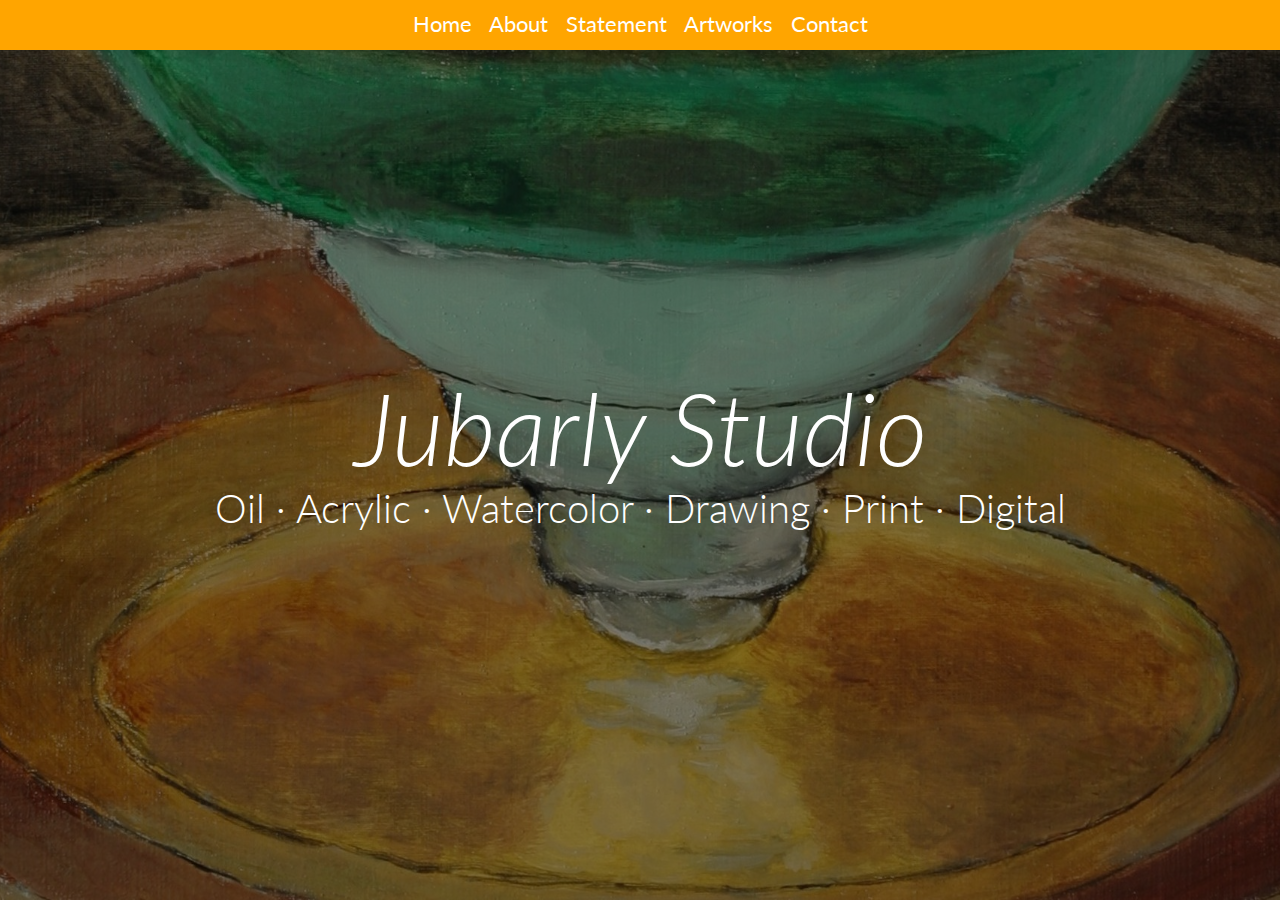
<file: index.html>
<!DOCTYPE html>
<html>

<head>
    <link rel="stylesheet" type="text/css" href="vendors/css/normalize.css">
    <link rel="stylesheet" type="text/css" href="vendors/css/normalize.css">
    <link rel="stylesheet" type="text/css" href="resources/css/style.css">
    <link rel="stylesheet" type="text/css" href="resources/css/style-home.css">
    <link href="https://fonts.googleapis.com/css?family=Lato:100,300,300i,400" rel="stylesheet">
    <title>Jubarly Studio</title>
</head>

<body>

    <div class="topbar">
        <p>
            <a href="index.html">Home</a> &nbsp;
            <a href="about.html">About</a> &nbsp;
            <a href="statement.html">Statement</a> &nbsp;
            <a href="artworks.html">Artworks</a> &nbsp;
            <a href="contact.html">Contact</a>
        </p>
    </div>

    <header>
        <div class="header-text-box">
            <h1>Jubarly Studio</h1>
            <h2>Oil · Acrylic · Watercolor · Drawing · Print · Digital<h2>
        </div>
    </header>

</body>

</html>
</file>
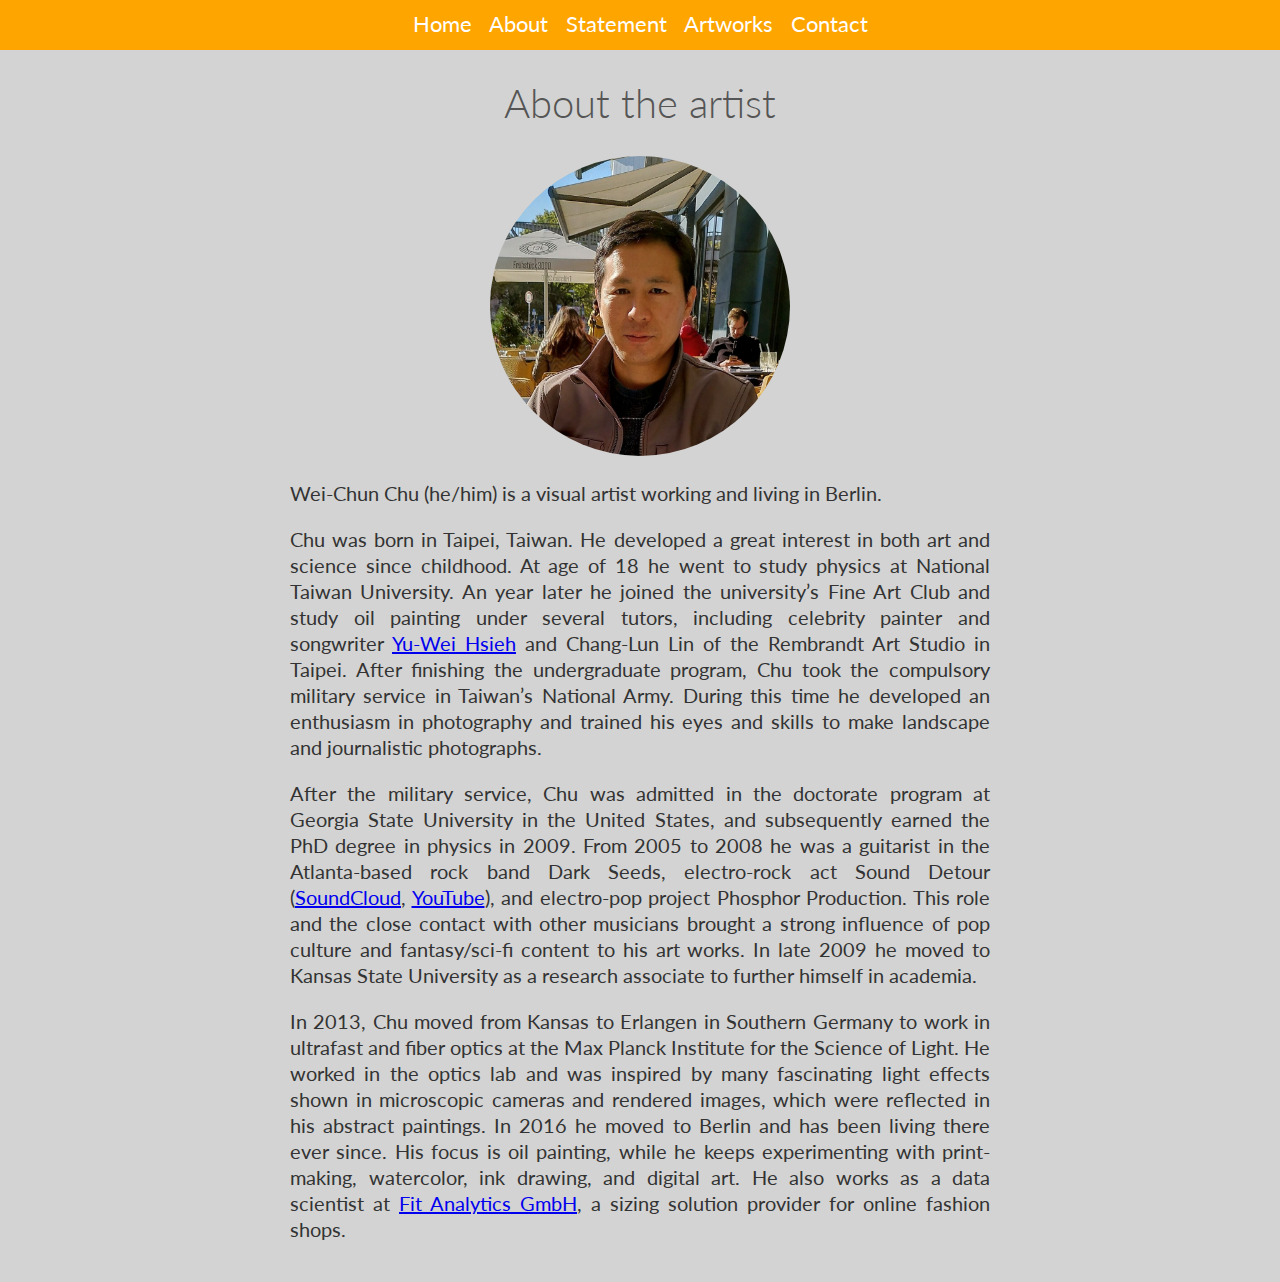
<file: about.html>
<!DOCTYPE html>
<html>

<head>
    <link rel="stylesheet" type="text/css" href="vendors/css/normalize.css">
    <link rel="stylesheet" type="text/css" href="vendors/css/normalize.css">
    <link rel="stylesheet" type="text/css" href="resources/css/style.css">
    <link rel="stylesheet" type="text/css" href="resources/css/style-pages.css">
    <link href="https://fonts.googleapis.com/css?family=Lato:100,300,300i,400" rel="stylesheet">
    <title>Jubarly Studio - Artist Statement</title>
</head>

<body>

    <div class="topbar">
        <p>
            <a href="index.html">Home</a> &nbsp;
            <a href="about.html">About</a> &nbsp;
            <a href="statement.html">Statement</a> &nbsp;
            <a href="artworks.html">Artworks</a> &nbsp;
            <a href="contact.html">Contact</a>
        </p>
    </div>

    <div class="main">

        <h1>About the artist</h1>

        <div class="content" style="text-align: center">

            <img src="resources/img/profile_pic.jpg" alt="profile_pic" style="height: 300px; border-radius: 150px">

            <p>Wei-Chun Chu (he/him) is a visual artist working and living in
                Berlin.</p>

            <p>Chu was born in Taipei, Taiwan. He developed a great interest in
                both art and science since childhood. At
                age of 18 he went to study physics at National Taiwan
                University. An year later he joined the
                university&rsquo;s Fine Art Club and study oil painting under
                several tutors, including celebrity
                painter and songwriter <a href="https://w.wiki/i6g">Yu-Wei
                    Hsieh</a> and Chang-Lun Lin of the Rembrandt
                Art Studio in Taipei. After finishing the undergraduate program,
                Chu took the compulsory military
                service in Taiwan&rsquo;s National Army. During this time he
                developed an enthusiasm in photography and
                trained his eyes and skills to make landscape and journalistic
                photographs.</p>

            <p>After the military service, Chu was admitted in the doctorate
                program at Georgia State University in the
                United States, and subsequently earned the PhD degree in physics
                in 2009. From 2005 to 2008 he was a
                guitarist in the Atlanta-based rock band Dark Seeds,
                electro-rock act Sound Detour (<a href="https://soundcloud.com/sounddetour">SoundCloud</a>, <a
                    href="https://www.youtube.com/user/SoundDetour">YouTube</a>),
                and electro-pop project Phosphor
                Production. This role and the close contact with other musicians
                brought a strong influence of pop
                culture and fantasy/sci-fi content to his art works. In late
                2009 he moved to Kansas State University as
                a research associate to further himself in academia.</p>

            <p>In 2013, Chu moved from Kansas to Erlangen in Southern Germany to
                work in ultrafast and fiber optics at
                the Max Planck Institute for the Science of Light. He worked in
                the optics lab and was inspired by many
                fascinating light effects shown in microscopic cameras and
                rendered images, which were reflected in his
                abstract paintings. In 2016 he moved to Berlin and has been
                living there ever since. His focus is oil
                painting, while he keeps experimenting with print-making,
                watercolor, ink drawing, and digital art. He
                also works as a data scientist at <a href="https://www.fitanalytics.com/">Fit Analytics GmbH</a>,
                a sizing solution provider for online fashion shops.</p>
        </div>

    </div>

</body>

</html>
</file>
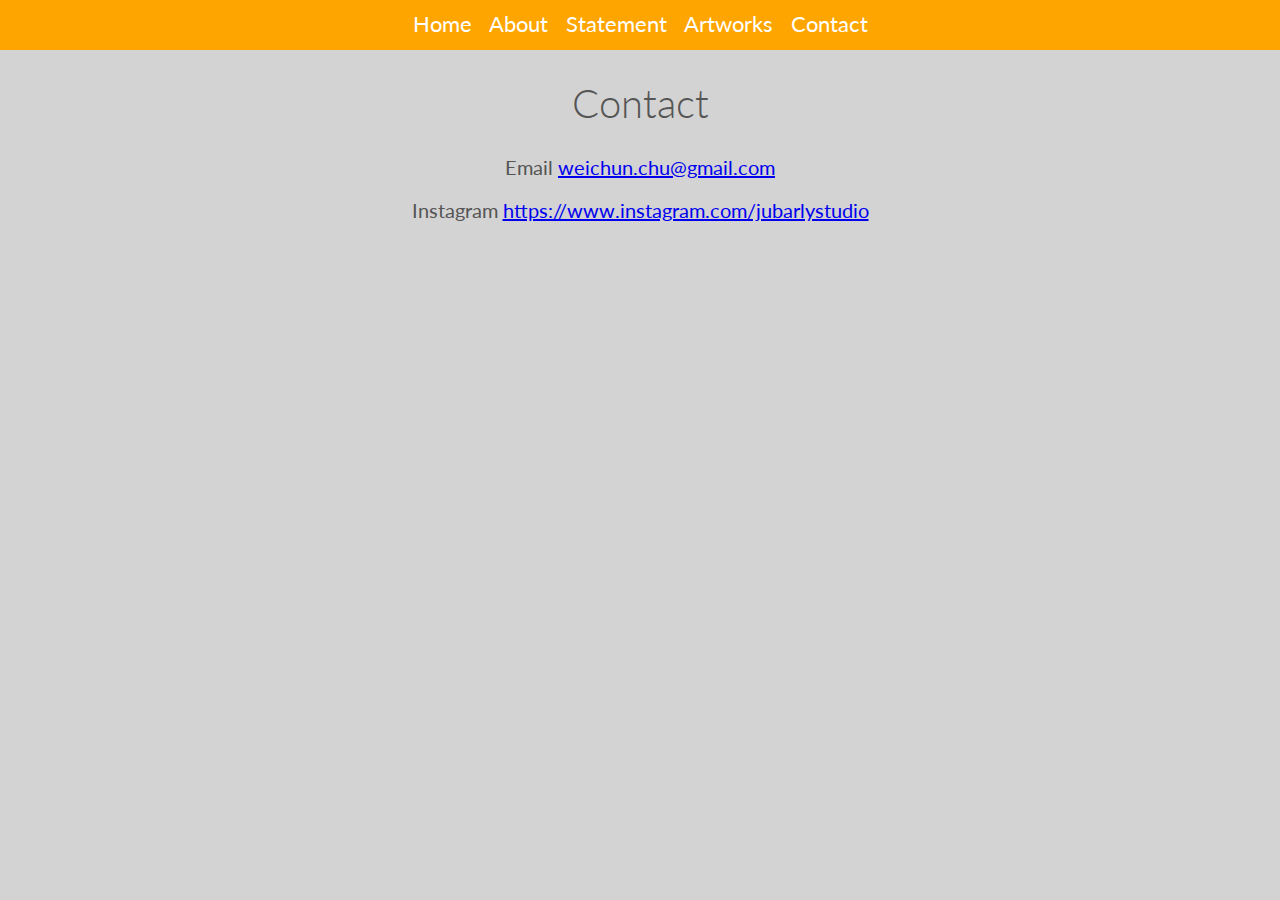
<file: contact.html>
<!DOCTYPE html>
<html>

<head>
    <link rel="stylesheet" type="text/css" href="vendors/css/normalize.css">
    <link rel="stylesheet" type="text/css" href="vendors/css/normalize.css">
    <link rel="stylesheet" type="text/css" href="resources/css/style.css">
    <link rel="stylesheet" type="text/css" href="resources/css/style-pages.css">
    <link href="https://fonts.googleapis.com/css?family=Lato:100,300,300i,400" rel="stylesheet">
    <title>Jubarly Studio - Contact</title>
</head>

<body>

    <div class="topbar">
        <p>
            <a href="index.html">Home</a> &nbsp;
            <a href="about.html">About</a> &nbsp;
            <a href="statement.html">Statement</a> &nbsp;
            <a href="artworks.html">Artworks</a> &nbsp;
            <a href="contact.html">Contact</a>
        </p>
    </div>

    <div class="main">

        <h1>Contact</h1>

        <div class="content" style="text-align: center">
            Email <a href="mailto:weichun.chu@gmail.com">weichun.chu@gmail.com</a>
        </div>

        <div class="content" style="text-align: center">
            Instagram <a href="https://www.instagram.com/jubarlystudio">https://www.instagram.com/jubarlystudio</a>
        </div>

    </div>

</body>

</html>
</file>
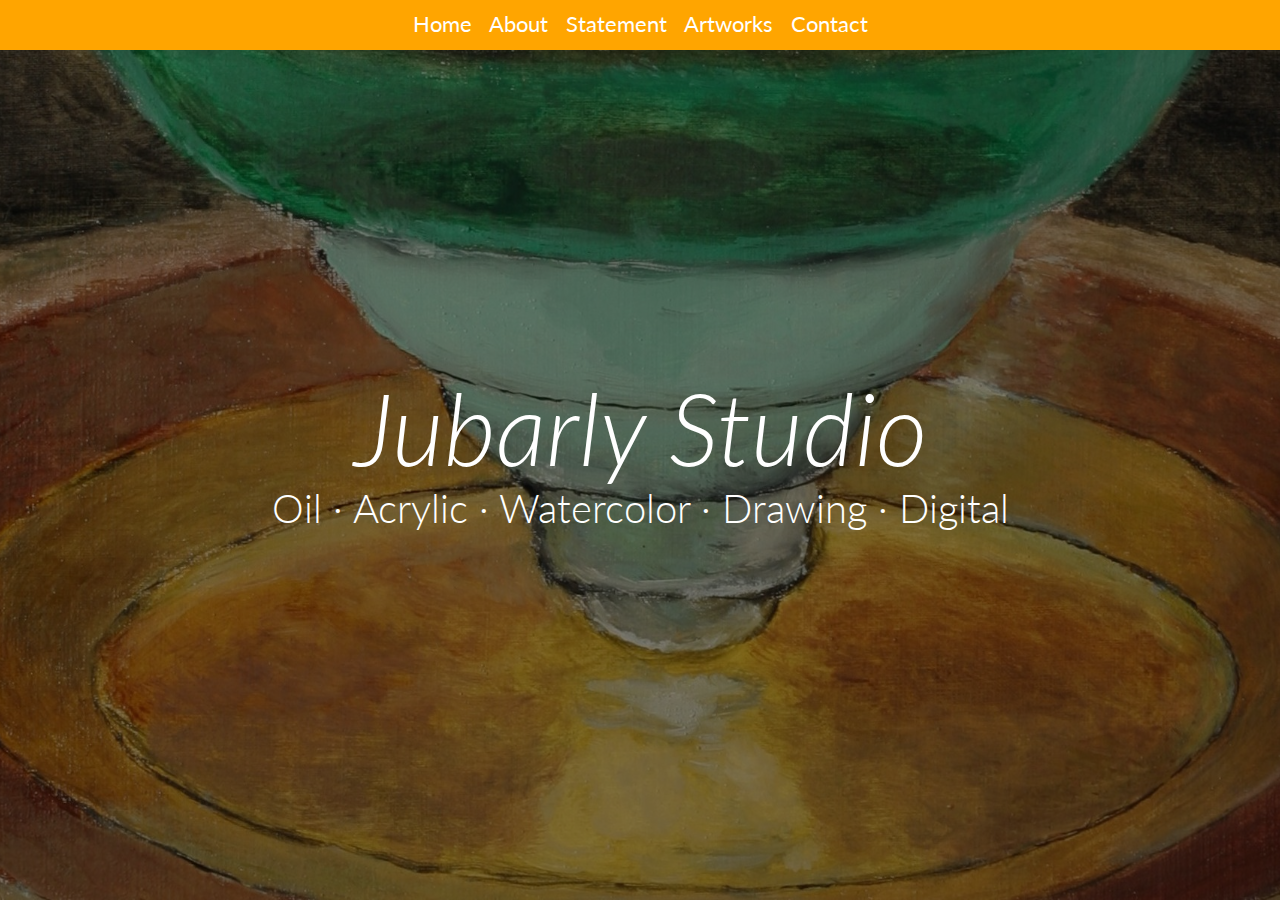
<file: home.html>
<!DOCTYPE html>
<html>

<head>
    <link rel="stylesheet" type="text/css" href="vendors/css/normalize.css">
    <link rel="stylesheet" type="text/css" href="vendors/css/normalize.css">
    <link rel="stylesheet" type="text/css" href="resources/css/style.css">
    <link rel="stylesheet" type="text/css" href="resources/css/style-home.css">
    <link href="https://fonts.googleapis.com/css?family=Lato:100,300,300i,400" rel="stylesheet">
    <title>Jubarly Studio</title>
</head>

<body>

    <div class="topbar">
        <p>
            <a href="home.html">Home</a> &nbsp;
            <a href="about.html">About</a> &nbsp;
            <a href="statement.html">Statement</a> &nbsp;
            <a href="artworks.html">Artworks</a> &nbsp;
            <a href="contact.html">Contact</a>
        </p>
    </div>

    <header>
        <div class="header-text-box">
            <h1>Jubarly Studio</h1>
            <h2>Oil · Acrylic · Watercolor · Drawing · Digital<h2>
        </div>
    </header>

</body>

</html>
</file>
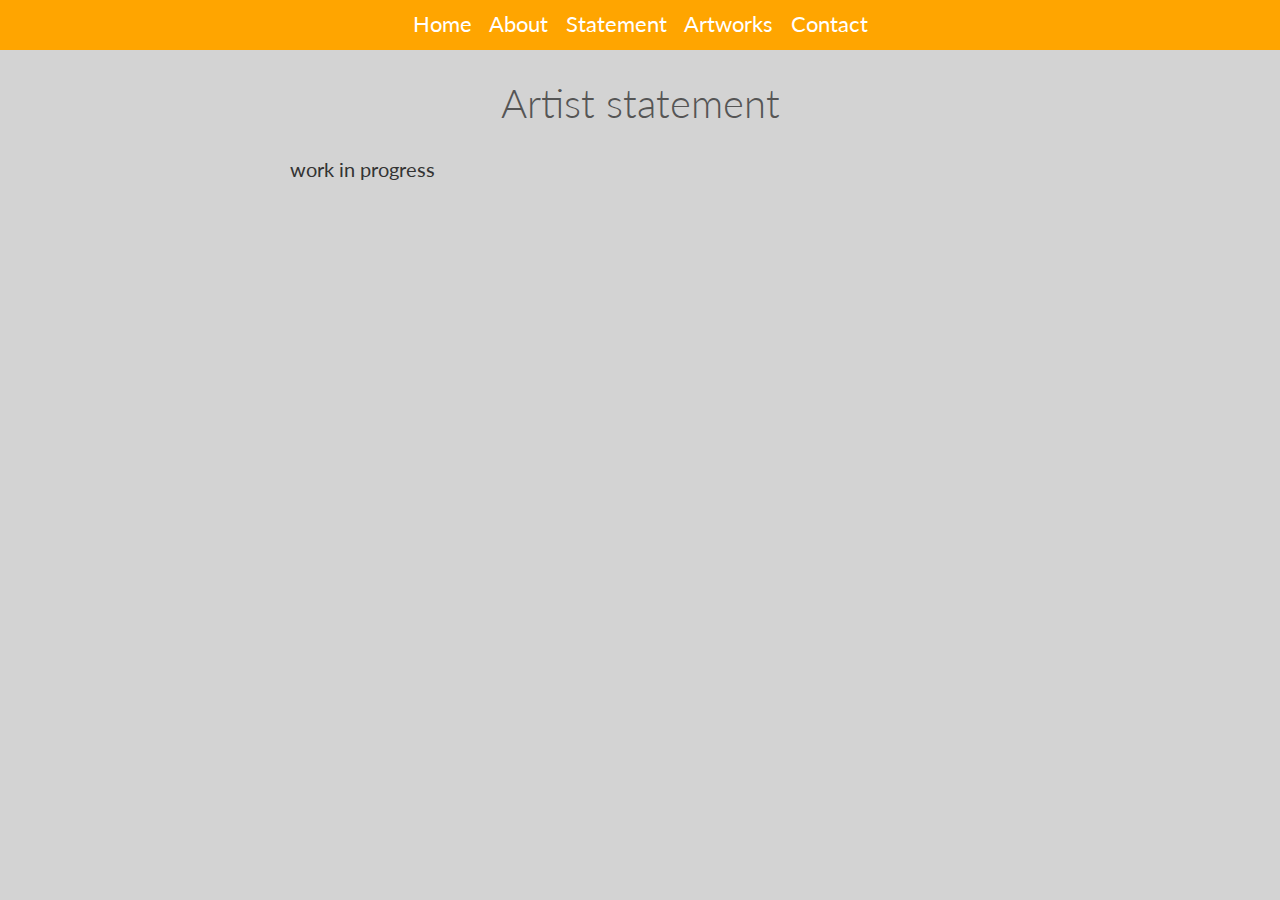
<file: statement.html>
<!DOCTYPE html>
<html>

<head>
    <link rel="stylesheet" type="text/css" href="vendors/css/normalize.css">
    <link rel="stylesheet" type="text/css" href="vendors/css/normalize.css">
    <link rel="stylesheet" type="text/css" href="resources/css/style.css">
    <link rel="stylesheet" type="text/css" href="resources/css/style-pages.css">
    <link href="https://fonts.googleapis.com/css?family=Lato:100,300,300i,400" rel="stylesheet">
    <title>Jubarly Studio - Artist Statement</title>
</head>

<body>

    <div class="topbar">
        <p>
            <a href="index.html">Home</a> &nbsp;
            <a href="about.html">About</a> &nbsp;
            <a href="statement.html">Statement</a> &nbsp;
            <a href="artworks.html">Artworks</a> &nbsp;
            <a href="contact.html">Contact</a>
        </p>
    </div>

    <div class="main">

        <h1>Artist statement</h1>

        <div class="content" style="text-align: center">

            <p>work in progress</p>

            <!-- <p>As a visual artist, my greatest interest is to explore different
                light effects such as transmission,
                reflection, diffusion etc, in both representational and
                non-representational settings. In the
                representational setting, the primary theme of my works is the
                modern life of our time, particularly in
                Europe. The aim is to capture the atmosphere and people&rsquo;s
                daily activities, and very importantly,
                the rapid transformation of our appearances. My secondary theme
                is fantasy and sci-fi. I enjoy very much
                to arrange staged scenes, build characters, and create stories
                around them. In non-representational
                painting, I am interested in incorporating sketching and manga
                techniques into oil paintings, such as
                contouring, hatching, and even the symbolic facial or emotional
                expressions. The goal here is to use a
                level of comic &ldquo;punctuations&rdquo; to redirect the mood
                of an otherwise emotionless painting.</p> -->

            <!-- decorative abstract from fashion -->

            <!-- microscopic -->

            <!-- partial abstract -->

            <!-- abstractization of still life -->

            <!-- materials and media -->

            <!-- <p>Regarding the materials and the media of my works, I spend the
                majority of my time in oil painting, when
                at the same time adding works of watercolor, ink, gouache,
                printing and digital painting in my
                collection. Recently I started experimenting oil painting on
                unconventional materials such as plastic
                cards, glossy paper boards, and metals, which hopefully will
                bring another dimension of expressively to
                my works.</p> -->

            <!-- plan for next several months -->

            <!-- <p>In the following year, I intend to explore abstract painting with
                two seemingly inharmonious perspectives
                at once on the same canvas&ndash;on one hand a sense of 3D
                physical space using classic techniques like
                shading, highlighting, gradience, etc, on the other hand a
                stylistic drawing borrowed from calligraphy
                and comics. I am eager to find out whether the two perspectives
                can be presented cohesively in one view.
            </p> -->

            <!-- How (approach), What (media and materials), Why (motivation)
            Sci-fi and pop culture in early works
            Apply manga technique of drawing, fine-lining, ink skills to oil
            Contemporary impressionism: focus on contemporary culture and life -->
        </div>

    </div>

</body>

</html>
</file>
<file: resources/css/style.css>
* {
    margin: 0;
    padding: 0;
    box-sizing: border-box;
}

h1,
h2,
h3 {
    margin: 0;
    font-weight: 400;
}

p {
    line-height: 130%;
    color: #333;
}

html {
    background-color: lightgray;
    color: #555;
    font-family: 'Lato', 'Ariel', sans-serif;
    font-size: 20px;
    font-weight: 400;
    text-rendering: optimizeLegibility;
}

.row {
    max-width: 1140px;
    margin: 0 auto;
}

.topbar {
    width: 100%;
    height: 50px;
    position: fixed;
    z-index: 1;
    overflow-x: hidden;
    background-color: orange;
}

.topbar p {
    text-align: center;
    font-size: 22px;
    width: 800px;
    line-height: 100%;
    margin: 0 auto;
    padding-top: 13px;
}

.topbar a {
    color: white;
    text-decoration: none;
}
</file>
<file: resources/css/style-home.css>
header {
    background-image: url(img/cover.jpg);
    background-color: gray;
    background-blend-mode: multiply;
    background-size: cover;
    background-position: center;
    height: 100vh;
}

.header-text-box {
    position: absolute;
    width: 1140px;
    top: 50%;
    left: 50%;
    transform: translate(-50%, -50%);
}

.header-text-box h1 {
    margin: 0 30px;
    color: white;
    text-align: center;
    font-size: 100px;
    font-weight: 300;
    font-style: italic;
}

.header-text-box h2 {
    margin: 0 60px;
    color: white;
    text-align: center;
    font-size: 40px;
    font-weight: 350;
}

.row h1 {
    margin: 60px 0 30px 0;
    text-align: center;
    font-weight: 400;
}
</file>
<file: resources/css/style-pages.css>
.main {
    padding: 50px 0 0 0;
}

h1 {
    margin: 30px;
    text-align: center;
    font-weight: 300;
}

p,
h2,
h3,
ul {
    margin: 20px auto;
}

ul {
    padding-left: 25px;
}

h2 {
    color: rgb(26, 44, 92);
}

h3 {
    color: red;
}

.member {
    width: 1000px;
    height: 200px;
    margin: auto;
}

.member img {
    max-width: 200px;
    max-height: 200px;
    margin: 20px;
}

.member p {
    margin: 0 0 25px 0;
    font-size: 20px;
    font-weight: 400;
}

.content {
    max-width: 700px;
    margin: 0 auto;
    padding: 0 0 20px 0;
}

.content p {
    text-align: justify;
}

table {
    color: darkcyan;
    width: 100%;
    table-layout: fixed;
}

table ion-icon {
    font-size: 120px;
    padding: 10px;
}
</file>
